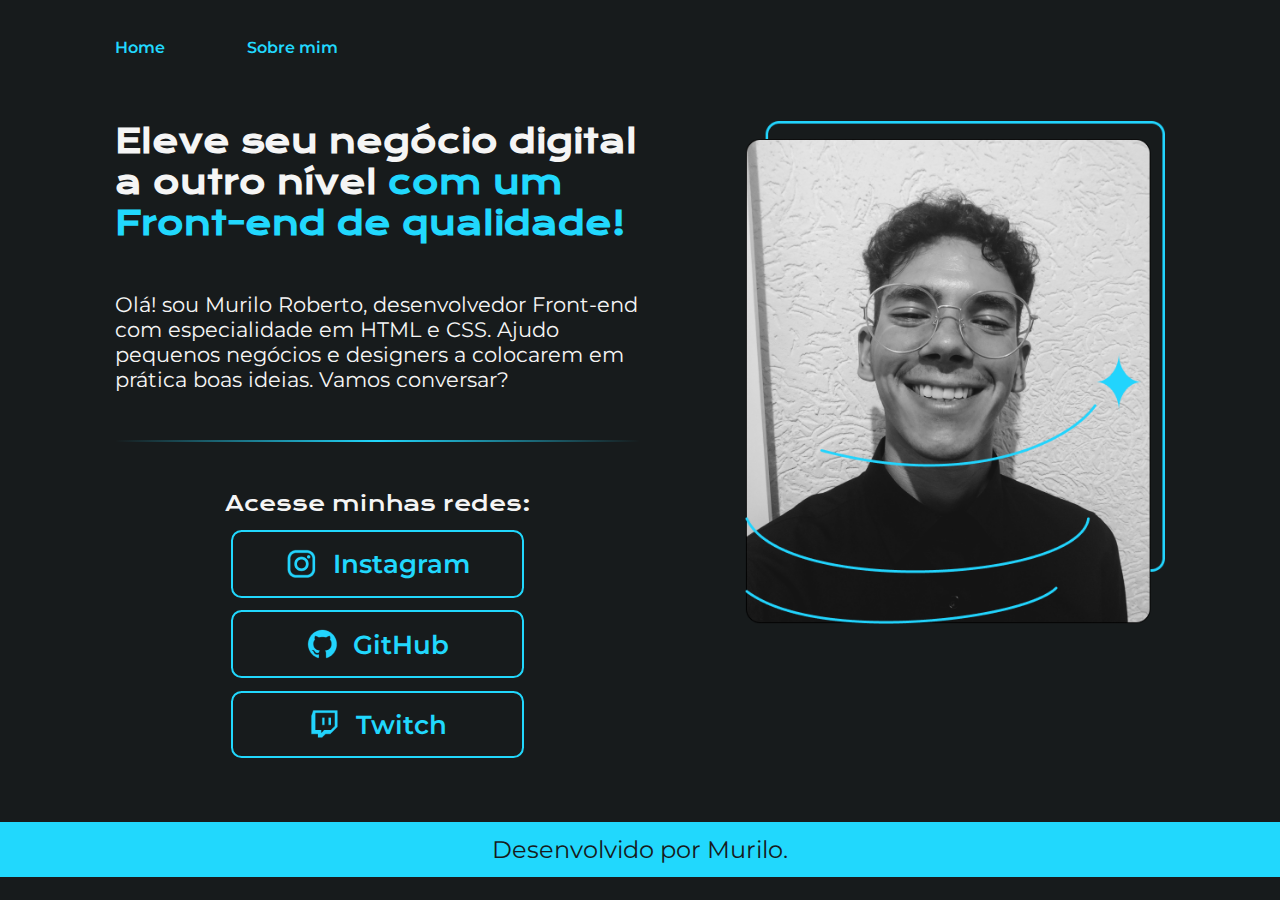
<file: index.html>
<!DOCTYPE html>
<html lang="pt-br">
  <head>
    <meta charset="UTF-8" />
    <meta http-equiv="X-UA-Compatible" content="IE=edge" />
    <meta name="viewport" content="width=device-width, initial-scale=1.0" />
    <title>Portifolio</title>
    <link
      rel="icon"
      type="image/png"
      sizes="16x16"
      href="/assets/favicon-16x16.png"
    />

    <link rel="stylesheet" href="./styles/style.css" />
  </head>

  <body>
    <header>
      <nav class="cabecalho__menu">
        <a href="index.html" class="cabecalho__menu__link">Home</a>
        <a href="about.html" class="cabecalho__menu__link">Sobre mim</a>
      </nav>
    </header>
    <main class="apresentacao">
      <section class="apresentacao__conteudo">
        <h1 class="apresentacao__conteudo__titulo">
          Eleve seu negócio digital a outro nível<strong
            class="titulo-destaque"
          >
            com um Front-end de qualidade!
          </strong>
        </h1>
        <p class="apresentacao__conteudo__texto">
          Olá! sou Murilo Roberto, desenvolvedor Front-end com especialidade em
          HTML e CSS. Ajudo pequenos negócios e designers a colocarem em prática
          boas ideias. Vamos conversar?
        </p>

        <div class="divider"></div>

        <div class="apresentacao__links">
          <h2 class="apresentacao__links__subtitulo">Acesse minhas redes:</h2>
          <a
            class="apresentacao__links__link"
            href="https://www.instagram.com/murilo.magall"
          >
            <img src="assets/instagram.png" alt="icon instagram" />Instagram</a
          >
          <a
            class="apresentacao__links__link"
            href="https://github.com/MuriloRobem22"
          >
            <img src="assets/github.png" alt="icon github" />GitHub</a
          >
          <a class="apresentacao__links__link" href="#">
            <img src="assets/twitch.png" alt="icon twitch" />Twitch</a
          >
        </div>
      </section>
      <img
        class="apresentacao__img"
        src="assets/Imagemmmuri.png"
        alt="Foto do Murilo"
      />
    </main>
    <footer class="rodape">Desenvolvido por Murilo.</footer>
  </body>
</html>
</file>
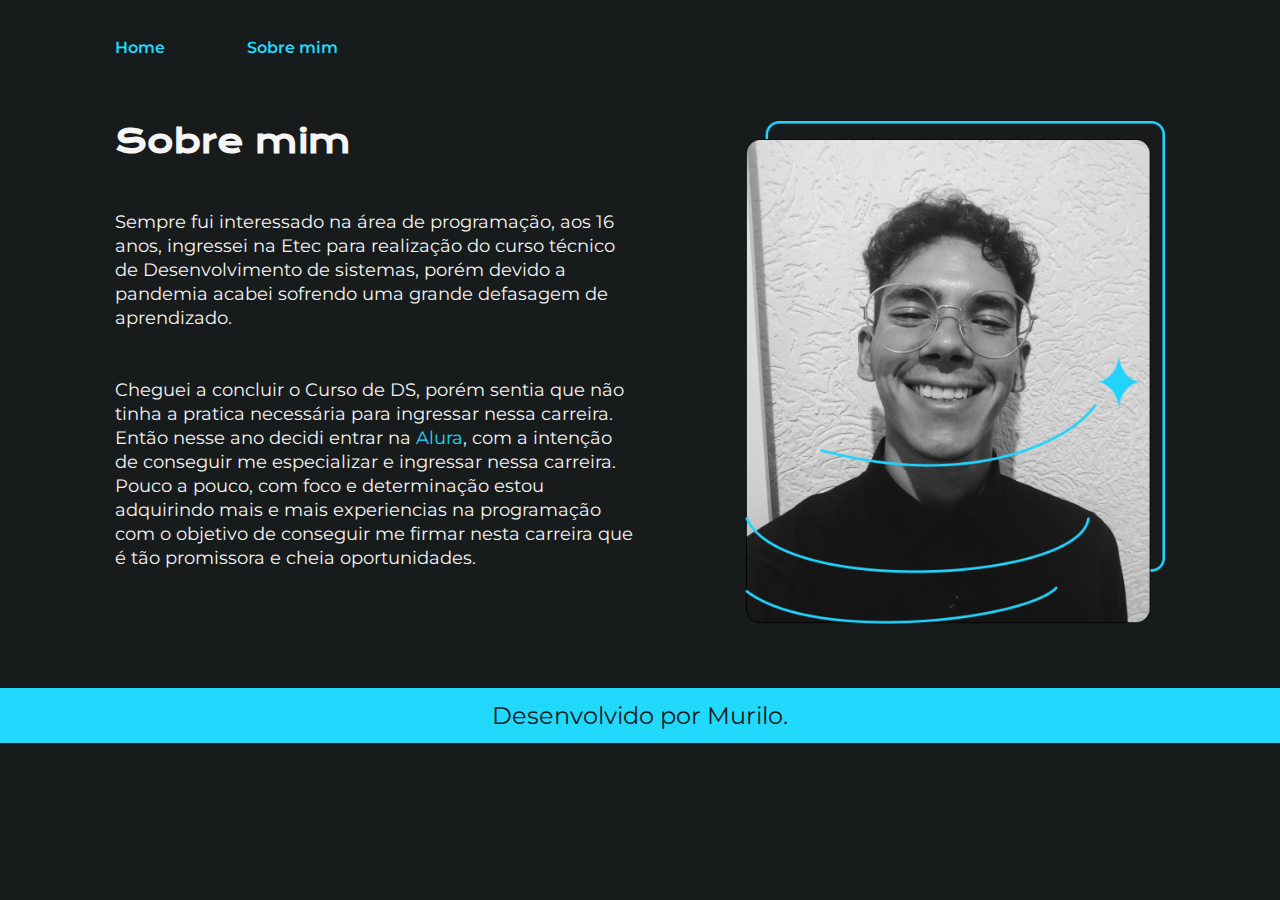
<file: about.html>
<!DOCTYPE html>
<html lang="pt-br">
  <head>
    <meta charset="UTF-8" />
    <meta http-equiv="X-UA-Compatible" content="IE=edge" />
    <meta name="viewport" content="width=device-width, initial-scale=1.0" />
    <title>Portifolio</title>
    <link rel="stylesheet" href="./styles/style.css" />
  </head>

  <body>
    <header>
      <nav class="cabecalho__menu">
        <a href="index.html" class="cabecalho__menu__link">Home</a>
        <a href="about.html" class="cabecalho__menu__link">Sobre mim</a>
      </nav>
    </header>
    <main class="apresentacao">
      <section class="apresentacao__conteudo">
        <h1 class="apresentacao__conteudo__titulo">Sobre mim</h1>
        <p class="apresentacao__conteudo__texto__sb">
          Sempre fui interessado na área de programação, aos 16 anos, ingressei
          na Etec para realização do curso técnico de Desenvolvimento de
          sistemas, porém devido a pandemia acabei sofrendo uma grande defasagem
          de aprendizado.
        </p>
        <p class="apresentacao__conteudo__texto__sb">
          Cheguei a concluir o Curso de DS, porém sentia que não tinha a pratica
          necessária para ingressar nessa carreira. Então nesse ano decidi
          entrar na
          <a
            href="https://cursos.alura.com.br/loginForm?urlAfterLogin=https://cursos.alura.com.br/dashboard"
            target="new"
            class="texto__links"
            >Alura</a
          >, com a intenção de conseguir me especializar e ingressar nessa
          carreira. Pouco a pouco, com foco e determinação estou adquirindo mais
          e mais experiencias na programação com o objetivo de conseguir me
          firmar nesta carreira que é tão promissora e cheia oportunidades.
        </p>
      </section>
      <img
        class="apresentacao__img"
        src="assets/Imagemmmuri.png"
        alt="Foto da Joana Santos programando"
      />
    </main>
    <footer class="rodape">Desenvolvido por Murilo.</footer>
  </body>
</html>
</file>
<file: styles/style.css>
@import url('https://fonts.googleapis.com/css2?family=Krona+One&family=Montserrat:wght@400;600&display=swap');

:root{
    --hue: 550;
    --cor-destaque: hsl(var(--hue), 98%, 56%);
    --cor-text-principal: hsl(var(--hue), 0%, 96%);
    --cor-secundaria: hsl(var(--hue), 10%, 10%);
    --hover: hsl(var(--hue), 44%, 15%);
    --font-krona: 'Krona One', sans-serif;
    --font-montserrat: 'Montserrat', sans-serif;
    --cor-divider: hsl( var(--hue) , 98%, 56%);
    --2cor-divider: hsla(var(--hue), 98%, 56%, 0);
}

*{
    margin: 0;
    padding: 0;
    text-decoration: none;
}


/* width */
::-webkit-scrollbar {
    width: 10px;
  }
  
  ::-webkit-scrollbar-button{
    cursor: pointer;
  }

  /* Track */
  ::-webkit-scrollbar-track {
    box-shadow: inset 0 0 5px var(--cor-destaque); 
    border-radius: 10px;
  }
   
  /* Handle */
  ::-webkit-scrollbar-thumb {
    box-shadow: inset 0 0 5px var(--hover);
    background: var(--cor-destaque); 
    border-radius: 0.66rem;
  }

  ::selection {
    color: var(--cor-secundaria);
    background: var(--cor-destaque);
  }

  .rodape::selection{
    color: var(--cor-destaque);
    background: var(--cor-secundaria);
  }

body{
    box-sizing: border-box;
    background-color: var(--cor-secundaria);
    color: var(--cor-text-principal);
    scroll-behavior: smooth;
}
.cabecalho__menu{
    display: flex;
    padding: 3% 0 0 9% ;
    gap: 7%;
    font-family: var(--font-montserrat);
}

.cabecalho__menu__link{
    
    font-size: 1rem;
    font-weight: 600;
    color: var(--cor-destaque);
}



.titulo-destaque{
    color: var(--cor-destaque);
}

.apresentacao{
    padding: 5% 9%;
    display: flex;
    align-items: flex-start;
    justify-content: space-between;
    gap: .4rem;

}
.apresentacao__conteudo{
    width: 50%;
    display: flex;
    flex-direction: column;
    gap: 3rem;
}

.apresentacao__conteudo__titulo{
    font-size: 2rem;
    font-family: var(--font-krona);
}

.apresentacao__conteudo__texto{
    font-size: 1.3rem;
    font-family: var(--font-montserrat);
}

.apresentacao__links{
    display: flex;
    justify-content: center;
    align-items: center;
    flex-direction: column;
    gap: .8rem;
}

.apresentacao__links__subtitulo{
   font-family: var(--font-krona);
font-weight: 400;
font-size: 1.3rem;
}

.apresentacao__links__link{
    display: flex;
    background-color: var(--cor-secundaria);
    width: 55%;
    text-align: center;
    align-items: center;
    justify-content: center;
    border-radius: 0.66rem;
    border: solid 0.16rem var(--cor-destaque);
    font-size: 1.6rem;
    font-weight: 600;
    padding: 3% 0;
    text-decoration: none;
    color: var(--cor-destaque);
    font-family: var(--font-montserrat);
    text-align: center;
    gap: 5%;
    transition: all 0.5s;

}

.apresentacao__links__link:hover{
    transition: all 0.5s;
    background-color: var(--hover);

}

.apresentacao__img{
    
    width: 40%;
}

.rodape{
    background-color: var(--cor-destaque);
    width: 100%;
    color: var(--cor-secundaria);
    font-family: var(--font-montserrat);
    padding: 1% 0;
    text-align: center;
    font-size: 1.5rem;
    font-weight: 400;
}

.divider{
    height: 2px;
    width: 100%;
    background: rgb(2,0,36);
background: linear-gradient(90deg, var(--2cor-divider), var(--cor-divider) 50%, var(--2cor-divider) 100%);
}

/*sobre mim*/ 

.apresentacao__conteudo__texto__sb{
    font-size: 1.1rem;
    font-family: var(--font-montserrat);
    line-height: 1.5rem;
    font-weight: 400;
    color: var(--cor-text-principal);
}

.texto__links{
    color: var(--cor-destaque);
    transition:  all .3s;
}
.texto__links:hover{
    color: var(--hover);
    transition:  all .3s;
}

/* responsibilidade*/

@media (min-width: 414px) and (max-width: 1200px) 
{
    .cabecalho__menu{
        padding: 3% 0 0 30% ;
        gap: 20%;
    }
    .cabecalho__menu__link{
    
        font-size: 1.8rem;
        
    }

 .apresentacao{
    flex-direction: column-reverse;
    gap: 4.6rem;
 }
 .apresentacao__img{
    
    width: 85%;
}
.apresentacao__conteudo__titulo{
    font-size: 2.2rem;
    font-family: var(--font-krona);
}

.apresentacao__conteudo__texto{
    font-size: 1.5rem;
    font-family: var(--font-montserrat);
}
.apresentacao__conteudo{
    width: 85%;
    display: flex;
    flex-direction: column;
    gap: 2rem;
}
.apresentacao__conteudo__texto__sb{
    font-size: 2rem;
    line-height: 3rem;
}


.apresentacao__links{
    display: flex;
    justify-content: center;
    align-items: center;
    flex-direction: column;
    gap: 2rem;
}

.apresentacao__links__subtitulo{
   font-family: var(--font-krona);
font-weight: 400;
font-size: 1.7rem;
}

.apresentacao__links__link{  
    width: 70%;
    font-size: 2rem;
    padding: 5% 0;
    text-align: center;
    gap: 1.333rem;
}

.rodape{
    font-size: 2rem;
}

.divider{
    margin-left: -23%;
    height: 2px;
    width: 100vw;
    background: rgb(2,0,36);
background: linear-gradient(90deg, var(--2cor-divider), var(--cor-divider) 50%, var(--cor-divider) 100%);
}

}


@media (min-width: 0px) and (max-width: 414px){
    .cabecalho__menu{
        padding: 4% 0 0 20% ;
        gap: 4rem;
    }

    .cabecalho__menu__link{
    
        font-size: 1.2rem;

    }

 .apresentacao{
    flex-direction: column-reverse;
 }
 .apresentacao__img{
    
    width: 95%;
}
.apresentacao__conteudo__titulo{
    font-size:1.7rem;
    font-family: var(--font-krona);
}

.apresentacao__conteudo__texto{
    font-size: 1.4rem;
    font-family: var(--font-montserrat);
}
.apresentacao__conteudo{
    width: 100%;
    display: flex;
    flex-direction: column;
    gap: 3rem;
}
.apresentacao__conteudo__texto__sb{
    font-size: 1.3rem;
    line-height: 2rem;
}


.apresentacao__links{
    display: flex;
    justify-content: center;
    align-items: center;
    flex-direction: column;
    gap: 2.6rem;
}

.apresentacao__links__subtitulo{
   font-family: var(--font-krona);
font-weight: 400;
font-size: 1.3rem;
}

.apresentacao__links__link{  
    width: 95%;
    font-size: 1.3rem;
    padding: 5% 0;
    text-align: center;
    gap: 1.333rem;
}

.rodape{

    font-size: 1.7rem;
}

.divider{
    margin-left: -13%;
    height: 2px;
    width: 100vw;
    background: rgb(2,0,36);
background: linear-gradient(90deg, var(--2cor-divider), var(--cor-divider) 50%, var(--2cor-divider) 100%);
}

}
</file>
